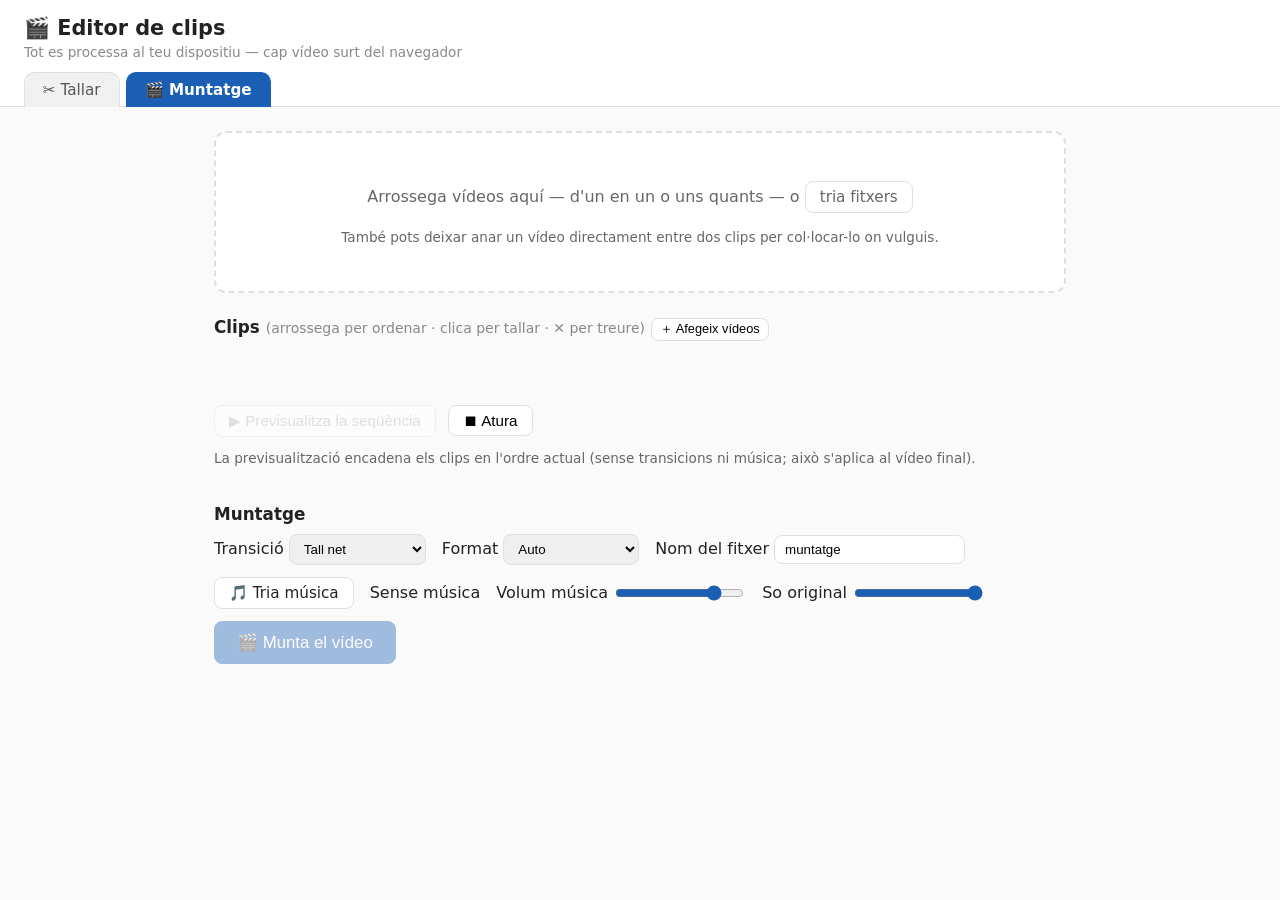
<file: index.html>
<!DOCTYPE html>
<html lang="ca">
<head>
<meta charset="utf-8">
<title>Editor de clips</title>
<meta name="viewport" content="width=device-width, initial-scale=1">
<meta name="theme-color" content="#1a5fb4">
<link rel="manifest" href="manifest.json">
<link rel="icon" href="icon-192.png">
<link rel="apple-touch-icon" href="icon-192.png">
<link rel="stylesheet" href="style.css">
</head>
<body>
<header>
  <h1>🎬 Editor de clips</h1>
  <p class="tagline">Tot es processa al teu dispositiu — cap vídeo surt del navegador</p>
  <nav class="nav"><a href="talls.html">✂ Tallar</a><a href="index.html" class="active">🎬 Muntatge</a></nav>
</header>
<main>
  <section id="drop-zone">
    <p>Arrossega vídeos aquí — d'un en un o uns quants — o
      <label class="btn">tria fitxers<input id="file-input" type="file"
        accept="video/mp4,video/quicktime,.mp4,.mov,.m4v" multiple hidden></label>
    </p>
    <p class="hint">També pots deixar anar un vídeo directament entre dos clips per col·locar-lo on vulguis.</p>
    <p id="upload-status" hidden>Llegint…</p>
  </section>

  <section>
    <h2>Clips <small>(arrossega per ordenar · clica per tallar · ✕ per treure)</small>
      <button id="add-more" class="btn small">＋ Afegeix vídeos</button></h2>
    <div id="clip-list"></div>
    <div class="seq-controls">
      <button id="seq-play" class="btn" disabled>▶ Previsualitza la seqüència</button>
      <button id="seq-stop" class="btn" hidden>⏹ Atura</button>
      <span id="seq-label" class="seq-label"></span>
    </div>
    <video id="seq-video" playsinline hidden></video>
    <p class="hint">La previsualització encadena els clips en l'ordre actual (sense transicions ni música;
      això s'aplica al vídeo final).</p>
  </section>

  <section id="editor" hidden>
    <h2 id="editor-title"></h2>
    <video id="preview" controls playsinline></video>
    <div class="trim-row">
      <label>Inici
        <input id="trim-start" type="range" min="0" step="0.1">
        <span id="start-val"></span> s
        <button id="set-start" class="btn small" title="Fes servir el punt actual del vídeo">◀ marca aquí</button>
      </label>
      <label>Fi
        <input id="trim-end" type="range" min="0" step="0.1">
        <span id="end-val"></span> s
        <button id="set-end" class="btn small" title="Fes servir el punt actual del vídeo">marca aquí ▶</button>
      </label>
    </div>
    <button id="close-editor" class="btn">Fet</button>
  </section>

  <section id="settings">
    <h2>Muntatge</h2>
    <div class="row">
      <label>Transició
        <select id="transition">
          <option value="cut">Tall net</option>
          <option value="crossfade">Fosa entre clips</option>
          <option value="fadeblack">Fosa a negre</option>
        </select>
      </label>
      <label>Format
        <select id="format">
          <option value="auto">Auto</option>
          <option value="16:9">Horitzontal 16:9</option>
          <option value="9:16">Vertical 9:16</option>
        </select>
      </label>
      <label>Nom del fitxer <input id="out-name" type="text" value="muntatge"></label>
    </div>
    <div class="row">
      <label class="btn">🎵 Tria música<input id="music-input" type="file"
        accept="audio/*,.mp3,.m4a,.wav,.aac,.ogg" hidden></label>
      <span id="music-name">Sense música</span>
      <label>Volum música <input id="music-vol" type="range" min="0" max="100" value="80"></label>
      <label>So original <input id="orig-vol" type="range" min="0" max="100" value="100"></label>
    </div>
    <button id="assemble" class="btn primary" disabled>🎬 Munta el vídeo</button>
    <p id="status" class="status"></p>
    <div id="progress" hidden><div id="progress-bar"></div><span id="progress-text"></span></div>
    <p id="error" class="error" hidden></p>
    <div id="result" hidden>
      <h2>Resultat</h2>
      <video id="result-video" controls playsinline></video>
      <p><a id="download" class="btn primary">⬇ Descarrega el vídeo</a> <span id="result-path"></span></p>
    </div>
  </section>
</main>
<script src="vendor/Sortable.min.js"></script>
<script src="vendor/ffmpeg.js"></script>
<script src="engine.js"></script>
<script src="app.js"></script>
</body>
</html>
</file>
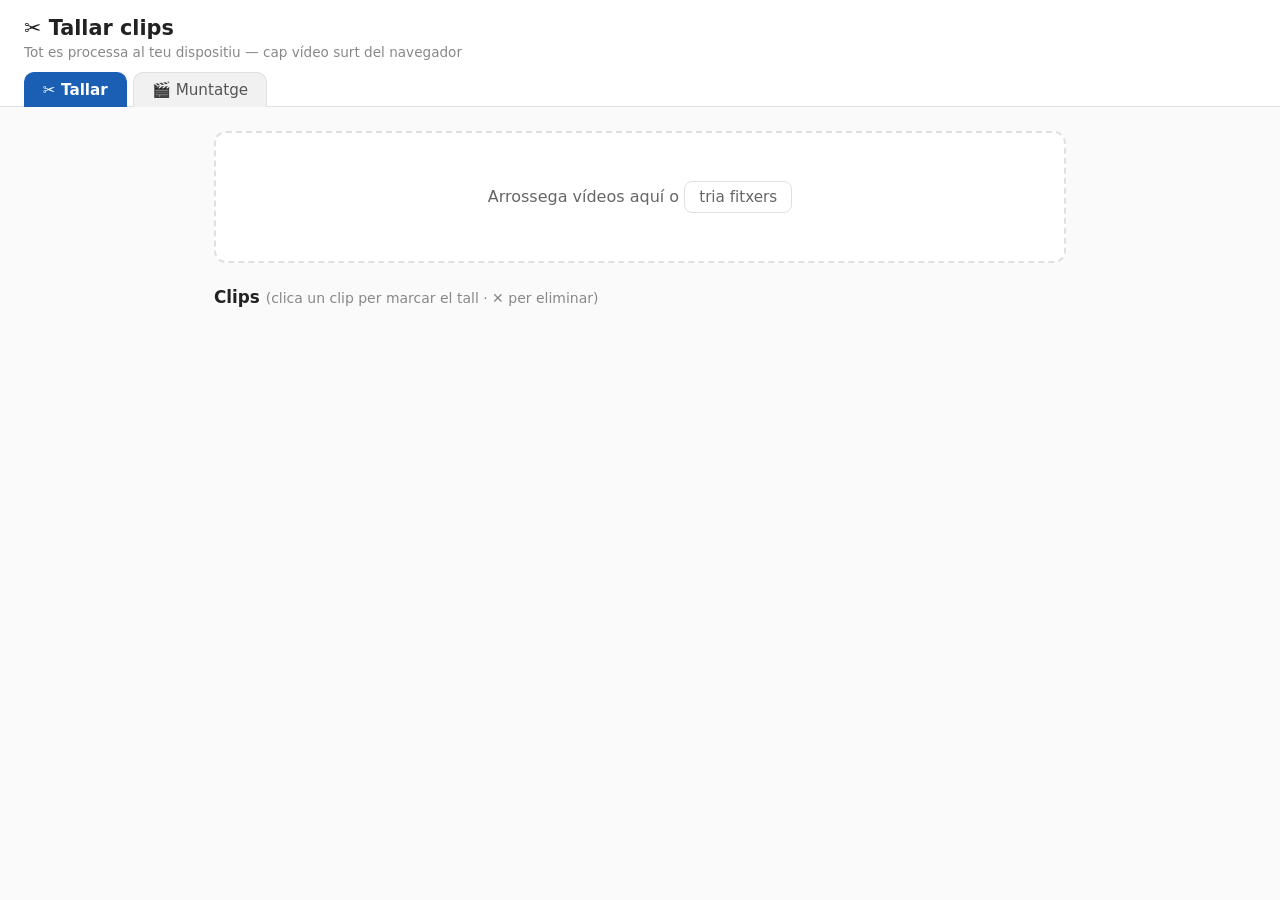
<file: talls.html>
<!DOCTYPE html>
<html lang="ca">
<head>
<meta charset="utf-8">
<title>Tallar clips</title>
<meta name="viewport" content="width=device-width, initial-scale=1">
<meta name="theme-color" content="#1a5fb4">
<link rel="manifest" href="manifest.json">
<link rel="icon" href="icon-192.png">
<link rel="apple-touch-icon" href="icon-192.png">
<link rel="stylesheet" href="style.css">
</head>
<body>
<header>
  <h1>✂ Tallar clips</h1>
  <p class="tagline">Tot es processa al teu dispositiu — cap vídeo surt del navegador</p>
  <nav class="nav"><a href="talls.html" class="active">✂ Tallar</a><a href="index.html">🎬 Muntatge</a></nav>
</header>
<main>
  <section id="drop-zone">
    <p>Arrossega vídeos aquí o
      <label class="btn">tria fitxers<input id="file-input" type="file"
        accept="video/mp4,video/quicktime,.mp4,.mov,.m4v" multiple hidden></label>
    </p>
    <p id="upload-status" hidden>Llegint…</p>
  </section>

  <section>
    <h2>Clips <small>(clica un clip per marcar el tall · ✕ per eliminar)</small></h2>
    <div id="clip-list"></div>
  </section>

  <section id="editor" hidden>
    <h2 id="editor-title"></h2>
    <video id="preview" controls playsinline></video>
    <div class="cut-steps">
      <button id="mark-start" class="btn step">1 · Marca l'inici</button>
      <button id="mark-end" class="btn step">2 · Marca el final</button>
      <button id="do-cut" class="btn primary step" disabled>3 · ✂ Talla</button>
    </div>
    <label class="cut-name-row">Nom del tall
      <input id="cut-name" type="text" placeholder="(opcional — si el deixes buit, es posa sol)">
    </label>
    <p id="cut-info" class="cut-info">Reprodueix el vídeo i prem «Marca l'inici» on comenci el tros que vols conservar.</p>
    <details class="fine">
      <summary>Ajust fi (dècimes de segon)</summary>
      <div class="trim-row">
        <label>Inici
          <input id="trim-start" type="range" min="0" step="0.1">
          <span id="start-val"></span> s
        </label>
        <label>Fi
          <input id="trim-end" type="range" min="0" step="0.1">
          <span id="end-val"></span> s
        </label>
      </div>
    </details>
    <button id="close-editor" class="btn">Fet</button>
  </section>

  <section>
    <p id="status" class="status"></p>
    <div id="progress" hidden><div id="progress-bar"></div><span id="progress-text"></span></div>
    <p id="error" class="error" hidden></p>
    <div id="saved-section" hidden>
      <h2>Talls fets</h2>
      <ul id="saved-list"></ul>
      <p class="hint">Descarrega els talls i, per unir-los, ves a
        <a href="index.html">🎬 Muntatge</a> i tria aquests fitxers descarregats.</p>
    </div>
  </section>
</main>
<script src="vendor/ffmpeg.js"></script>
<script src="engine.js"></script>
<script src="talls.js"></script>
</body>
</html>
</file>
<file: style.css>
:root { --accent: #1a5fb4; --bg: #fafafa; --card: #fff; --line: #e0e0e0; }
* { box-sizing: border-box; }
body { margin: 0; font-family: "Segoe UI", system-ui, sans-serif; background: var(--bg); color: #222; }
header { padding: 16px 24px; border-bottom: 1px solid var(--line); background: #fff; }
h1 { margin: 0; font-size: 1.3rem; }
main { max-width: 900px; margin: 0 auto; padding: 24px; display: flex; flex-direction: column; gap: 24px; }
section h2 { font-size: 1.05rem; margin: 0 0 10px; }
small { color: #888; font-weight: normal; }

#drop-zone { border: 2px dashed var(--line); border-radius: 12px; padding: 32px; text-align: center; color: #666; background: var(--card); }
#drop-zone.over { border-color: var(--accent); background: #eef4fb; }

.btn { display: inline-block; padding: 6px 14px; border: 1px solid var(--line); border-radius: 8px; background: #fff; cursor: pointer; font-size: 0.95rem; }
.btn.primary { background: var(--accent); color: #fff; border-color: var(--accent); font-size: 1.05rem; padding: 10px 22px; }
.btn.small { padding: 2px 8px; font-size: 0.8rem; }
button:disabled { opacity: 0.4; cursor: default; }

#clip-list { display: flex; flex-wrap: wrap; gap: 12px; min-height: 40px; }
.card { width: 180px; background: var(--card); border: 1px solid var(--line); border-radius: 10px; overflow: hidden; cursor: grab; position: relative; }
.card img { width: 100%; height: 100px; object-fit: cover; display: block; background: #000; }
.card-info { padding: 8px; display: flex; flex-direction: column; gap: 2px; }
.card-name { font-size: 0.85rem; overflow: hidden; text-overflow: ellipsis; white-space: nowrap; }
.card-trim { font-size: 0.8rem; color: var(--accent); }
.card .del { position: absolute; top: 6px; right: 6px; border: 0; background: rgba(0,0,0,.55); color: #fff; border-radius: 50%; width: 24px; height: 24px; cursor: pointer; }
.sortable-ghost { opacity: 0.4; }

#editor video, #result video { width: 100%; max-height: 420px; background: #000; border-radius: 10px; }
.trim-row { display: flex; flex-direction: column; gap: 8px; margin: 12px 0; }
.trim-row label { display: flex; align-items: center; gap: 8px; }
.trim-row input[type=range] { flex: 1; accent-color: var(--accent); }

.row { display: flex; flex-wrap: wrap; gap: 16px; align-items: center; margin-bottom: 12px; }
select, input[type=text] { padding: 6px 10px; border: 1px solid var(--line); border-radius: 8px; }
.row input[type=range] { accent-color: var(--accent); vertical-align: middle; }

#progress { margin-top: 12px; background: var(--line); border-radius: 8px; overflow: hidden; position: relative; height: 26px; }
#progress-bar { height: 100%; width: 0; background: var(--accent); transition: width .4s; }
#progress-text { position: absolute; inset: 0; display: flex; align-items: center; justify-content: center; font-size: .85rem; color: #222; }

.error { color: #b3261e; white-space: pre-wrap; }
#result { margin-top: 16px; }

.tagline { margin: 4px 0 0; font-size: .85rem; color: #888; }
.status { color: var(--accent); font-size: .9rem; min-height: 1.2em; margin: 8px 0 0; }
#download { text-decoration: none; }

.nav { margin-top: 12px; margin-bottom: -17px; display: flex; gap: 6px; }
.nav a { padding: 8px 18px; border: 1px solid var(--line); border-bottom: none; border-radius: 10px 10px 0 0; background: #f1f1f1; color: #555; text-decoration: none; font-size: .95rem; }
.nav a.active { background: var(--accent); color: #fff; border-color: var(--accent); font-weight: 600; }
.hint { font-size: .85rem; color: #666; }
#saved-list { margin: 6px 0; padding-left: 20px; }
#saved-list li { margin: 4px 0; }
#saved-list a { color: var(--accent); }

.cut-steps { display: flex; gap: 10px; flex-wrap: wrap; margin: 12px 0 6px; }
.btn.step { flex: 1; min-width: 150px; font-size: 1.05rem; padding: 12px 16px; }
.cut-info { color: var(--accent); font-size: .95rem; min-height: 1.3em; }
details.fine { margin: 8px 0; }
details.fine summary { cursor: pointer; color: #666; font-size: .9rem; }
.del-saved { border: 0; background: #eee; color: #666; border-radius: 50%; width: 22px; height: 22px; cursor: pointer; margin-left: 8px; }
.del-saved:hover { background: #b3261e; color: #fff; }

.cut-name-row { display: flex; align-items: center; gap: 10px; margin: 6px 0; font-size: .95rem; }
.cut-name-row input { flex: 1; max-width: 320px; }

.ren-saved { border: 0; background: #eee; color: #666; border-radius: 50%; width: 22px; height: 22px; cursor: pointer; margin-left: 8px; }
.ren-saved:hover { background: var(--accent); color: #fff; }

.ord { position: absolute; top: 6px; left: 6px; background: var(--accent); color: #fff; width: 26px; height: 26px; border-radius: 50%; display: flex; align-items: center; justify-content: center; font-weight: 700; font-size: .9rem; z-index: 1; pointer-events: none; }
.card img { -webkit-user-drag: none; user-select: none; }
.card { touch-action: manipulation; }

.seq-controls { display: flex; align-items: center; gap: 12px; margin-top: 14px; }
.seq-label { color: var(--accent); font-size: .95rem; }
#seq-video { width: 100%; max-height: 420px; background: #000; border-radius: 10px; margin-top: 10px; }
</file>
